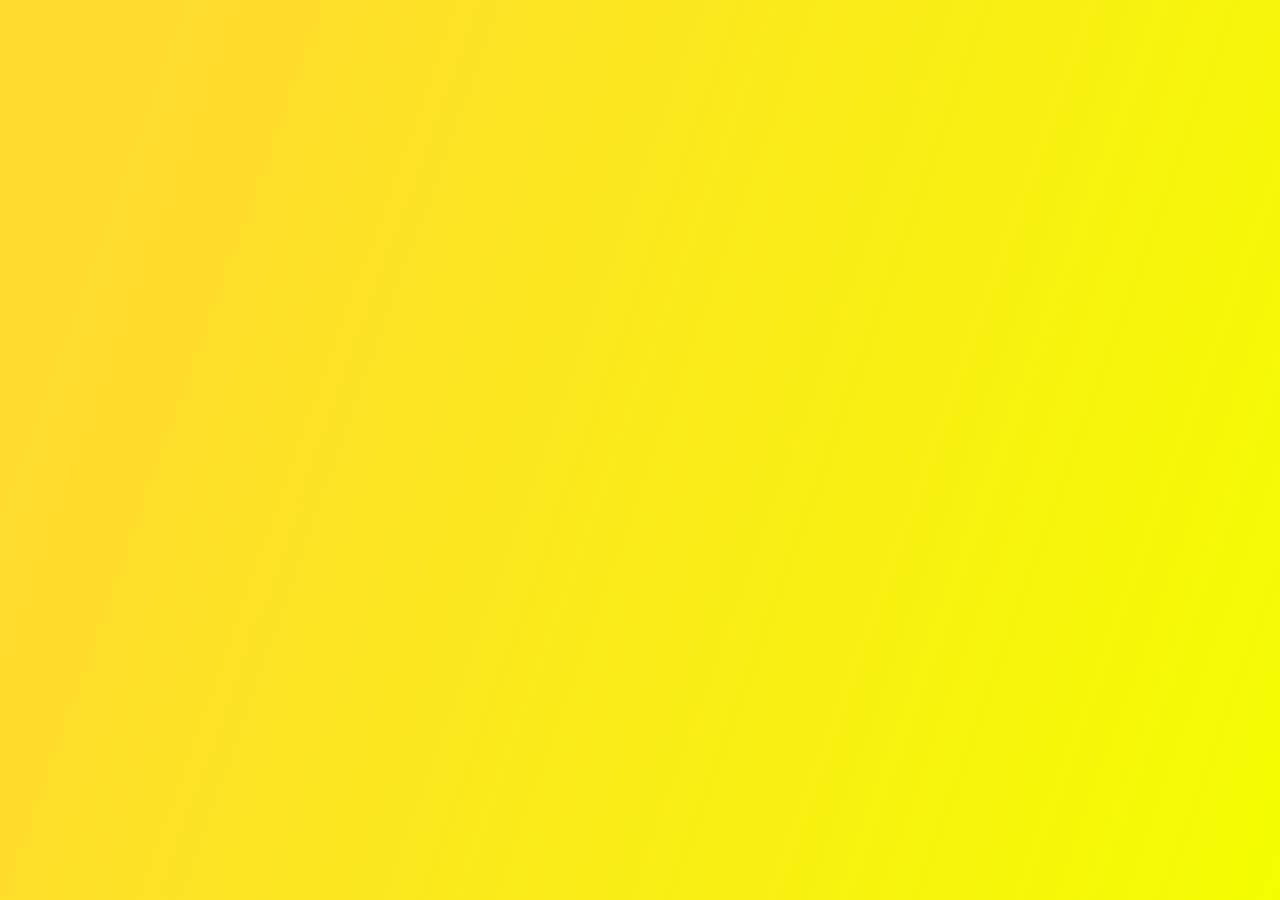
<file: checkoutcomplete.html>
<!DOCTYPE html>
<html lang="en">
<head>
    <meta charset="UTF-8">
    <meta name="viewport" content="width=device-width, initial-scale=1.0">
    <title>Rizq © Blankreaper</title>
    <style>
        body {
            margin: 0;
            padding: 0;
            display: flex;
            justify-content: center;
            align-items: center;
            height: 100vh;
            font-family: Arial, sans-serif;
            background: linear-gradient(109.6deg, rgb(255, 219, 47) 11.2%, rgb(244, 253, 0) 100.2%);
        }

        .order-completed-container {
            text-align: center;
            padding: 20px;
            border: 2px solid #f0c040;;
            border-radius: 10px;
            background-color: #fff;
            box-shadow: 0 4px 8px rgba(0, 0, 0, 0.1);
            opacity: 0;
            animation: fadeIn 2s forwards;
        }

        .checkmark {
            width: 80px;
            height: 80px;
            border-radius: 50%;
            display: inline-block;
            border: 6px solid #f0c040;;
            position: relative;
            animation: scaleIn 0.5s ease-in-out forwards;
            margin-bottom: 20px;
        }

        .checkmark::before,
        .checkmark::after {
            content: '';
            position: absolute;
            background-color: #f0c040;;
            border-radius: 2px;
            transform-origin: bottom left;
        }

        /* The short part of the checkmark */
        .checkmark::before {
            width: 10px;
            height: 20px;
            top: 38px;
    left: 25px;
            transform: rotate(-45deg);
            opacity: 0;
            animation: drawCheckBefore 0.5s 0.5s ease-in-out forwards;
        }

        /* The long part of the checkmark */
        .checkmark::after {
            width: 10px;
    height: 50px;
    top: 10px;
    left: 27px;
            transform: rotate(45deg);
            opacity: 0;
            animation: drawCheckAfter 0.5s 1s ease-in-out forwards;
        }

        h1 {
            color: #f0c040;;
            margin: 0;
            padding-bottom: 10px;
            font-family: Impact, Haettenschweiler, 'Arial Narrow Bold', sans-serif;
            font-weight: lighter;
        }

        p {
            color: #333;
            margin: 0;
            font-family: 'Courier New', Courier, monospace;
        }

        @keyframes fadeIn {
            from {
                opacity: 0;
                transform: translateY(-20px);
            }
            to {
                opacity: 1;
                transform: translateY(0);
            }
        }

        @keyframes scaleIn {
            0% {
                transform: scale(0);
                opacity: 0;
            }
            100% {
                transform: scale(1);
                opacity: 1;
            }
        }

        @keyframes drawCheckBefore {
            0% {
                opacity: 0;
            }
            100% {
                opacity: 1;
            }
        }

        @keyframes drawCheckAfter {
            0% {
                opacity: 0;
            }
            100% {
                opacity: 1;
            }
        }
    </style>
    <script>
        // Redirect to the home page after 5 seconds
        setTimeout(function(){
            window.location.href = 'home.html';
        }, 5000);
    </script>
</head>
<body>
    <div class="order-completed-container">
        <div class="checkmark"></div>
        <h1>Thank You!</h1>
        <p>Your order has been completed successfully.</p>
        <p>You will be redirected to the home page shortly.</p>
    </div>


    
</body>
</html>
</file>
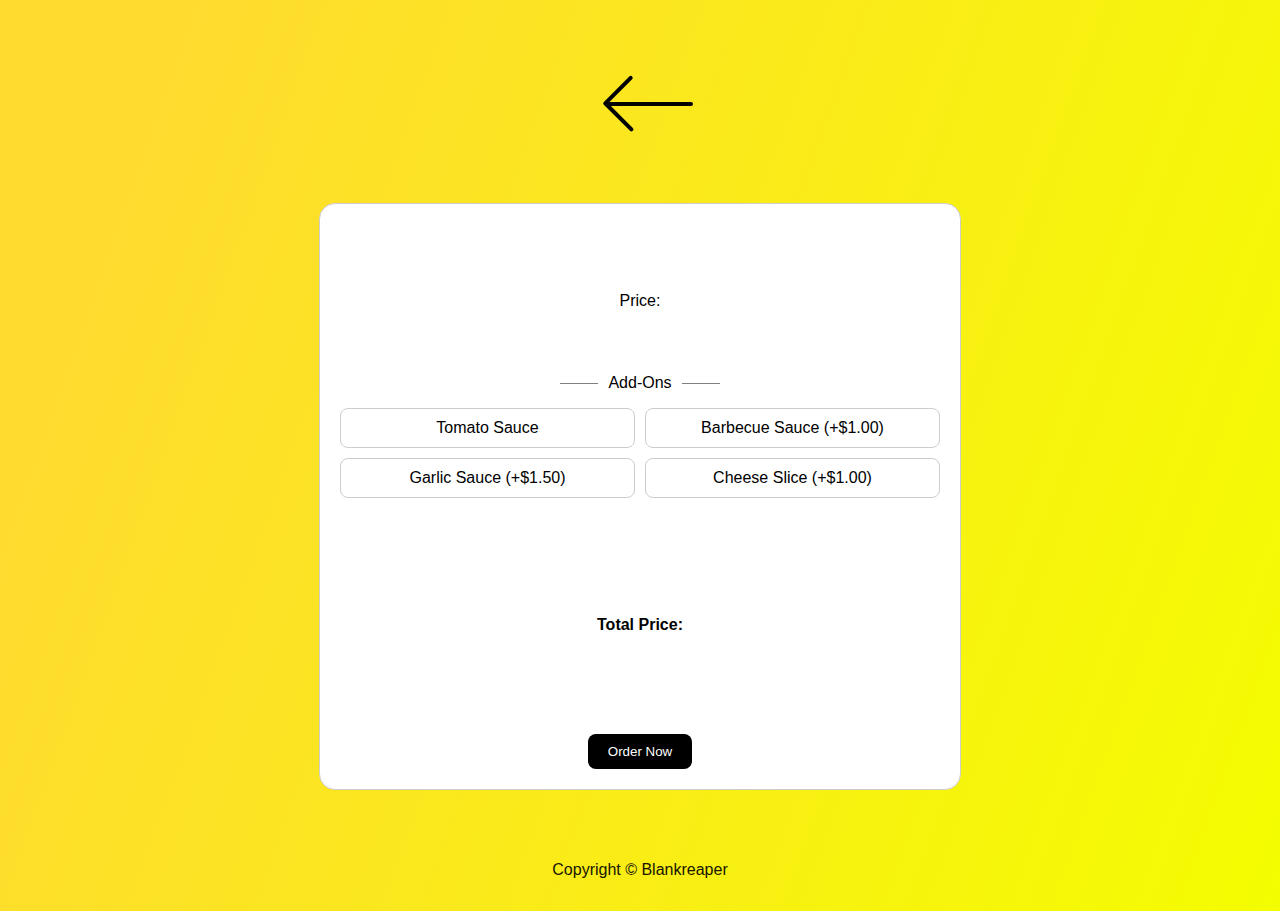
<file: details.html>
<!DOCTYPE html>
<html lang="en">
<head>
    <meta charset="UTF-8">
    <meta name="viewport" content="width=device-width, initial-scale=1.0">
    <title>Rizq © Blankreaper</title>
    <style>
        body {
            font-family: Arial, sans-serif;
            text-align: center;
            background: linear-gradient(109.6deg, rgb(255, 219, 47) 11.2%, rgb(244, 253, 0) 100.2%);
    filter: blur(10%);
    margin: 0;
    padding: 0;
        }
        .details {
            margin: 103px auto;
    padding: 20px;
    border: 1px solid #ccc;
    max-width: 600px;
    background-color: white;
    border-radius: 1rem;
        }
        .details h2 {
            margin-bottom: 20px;
    position: relative;
    margin-inline: auto;
    text-align: center;
    top: 2rem;
        }


        div#size-container {
    margin-inline: auto;
    justify-content: center;
    position: relative;
    /* display: flex; */
    top: 1rem;
}

        .details .sizes-grid,
        .details .sauces-grid {
            display: grid;
            grid-template-columns: repeat(2, 1fr);
            gap: 10px;
            margin-bottom: 70px;
        }
        .details .size-item,
        .details .sauce-item {
            padding: 10px;
            border: 1px solid #ccc;
            cursor: pointer;
            user-select: none;
            border-radius: 0.5rem;
        }
        .details .size-item.selected,
        .details .sauce-item.selected {
            background-color: #f0c040;
            border-color: #f0c040;
        }
        .details button {
            margin-top: 20px;
    padding: 10px 20px;
    border-radius: 0.5rem;
    background-color: black;
    color: white;
    border: none;
}

.details button:hover{
    background-color: #f0c040;
    color: black;
    transition: 0.3s ease-in-out;
    
}
        label{
            position: relative;
    margin-inline: auto;
    top: -1rem;
    text-align: center;
  margin-inline: auto;
  display: flex;
    align-items: center;
    justify-content: center;
}

label::before,
label::after {
  content: "";
    width: 38px;
    height: 1px;
    background-color: gray;
    margin: 0 10px;

}


p {
    top: 3rem;
    position: relative;
    padding-bottom: 7rem;
}

#totalprice{
    font-weight: bolder;
}


.button-container {
    position: relative;
    width: 100px;
    height: 100px;
    margin-inline: auto;
    top: 4rem;
}

.button {
    position: absolute;
    width: 80px;
    height: 80px;
    background-color: transparent;
    border: none;
    cursor: pointer;
    display: flex;
    align-items: center;
    justify-content: center;
    outline: none;
}

/* Create the initial left arrow */
.button::before,
.button::after {
    content: '';
    position: absolute;
    width: 40px;
    height: 4px;
    background-color: black;
    transition: all 0.5s ease;
}

.button::before {
    transform: rotate(-45deg) translate(1px, -18px);
    border-radius: 1rem;
}

.button::after {
    transform: rotate(45deg) translate(1px, 17px);
    border-radius: 1rem;
}

.button .third-line {
    position: absolute;
    width: 88px;
    height: 4px;
    background-color: black;
    transition: all 0.5s ease;
    left: 15px;
    border-radius: 1rem;
}

/* Hover effect to transform the left arrow into a cross */
.button:hover::before {
    transform: rotate(45deg) translate(0, 0);
    width: 60px;
}

.button:hover::after {
    transform: rotate(-45deg) translate(0, 0);
    width: 60px;
}

.button:hover .third-line {
    opacity: 0;
}



.footer{
    opacity: 0.9;
    position: relative;
    z-index: var(--z-fixed);
    bottom: 2rem;
    align-content: center;
    justify-content: center;
    text-align: center;
  }

        
    </style>
    <script>
        function getQueryParam(param) {
            const urlParams = new URLSearchParams(window.location.search);
            return urlParams.get(param);
        }

        function updateTotalPrice() {
            const basePrice = parseFloat(getQueryParam('price'));
            let sizePrice = 0;
            let saucePrice = 0;

            const selectedSize = document.querySelector('.size-item.selected');
            if (selectedSize) {
                sizePrice = parseFloat(selectedSize.dataset.price);
            }

            document.querySelectorAll('.sauce-item.selected').forEach((item) => {
                const price = parseFloat(item.dataset.price);
                saucePrice += price;
            });

            const totalPrice = basePrice + sizePrice + saucePrice;
            document.getElementById('total-price').innerText = `$${totalPrice.toFixed(2)}`;
        }

        function toggleSelection(event, groupSelector) {
            document.querySelectorAll(groupSelector).forEach((item) => {
                item.classList.remove('selected');
            });
            event.target.classList.add('selected');
            updateTotalPrice();
        }

        function toggleSauceSelection(event) {
            event.target.classList.toggle('selected');
            updateTotalPrice();
        }

        function proceedToPayment() {
            const itemName = document.getElementById('item-name').innerText;
            const basePrice = parseFloat(document.getElementById('item-price').innerText.replace('$', ''));
            const sizePrice = document.querySelector('.size-item.selected') ? parseFloat(document.querySelector('.size-item.selected').dataset.price) : 0;
            const saucePrices = Array.from(document.querySelectorAll('.sauce-item.selected')).map(item => item.dataset.price).reduce((acc, price) => acc + parseFloat(price), 0);
            const totalPrice = basePrice + sizePrice + saucePrices;

            const selectedSize = document.querySelector('.size-item.selected') ? document.querySelector('.size-item.selected').innerText : 'None';
            const selectedSauces = Array.from(document.querySelectorAll('.sauce-item.selected')).map(item => item.innerText).join(', ');

            const queryString = new URLSearchParams({
                item: itemName,
                size: selectedSize,
                sizePrice: sizePrice,
                sauces: selectedSauces,
                saucePrice: saucePrices,
                totalPrice: totalPrice
            }).toString();

            window.location.href = `payment.html?${queryString}`;
        }

        window.onload = function() {
            const itemId = getQueryParam('id');
            const itemName = getQueryParam('item');
            const itemPrice = getQueryParam('price');

            document.getElementById('item-name').innerText = itemName.charAt(0).toUpperCase() + itemName.slice(1);
            document.getElementById('item-price').innerText = `$${itemPrice}`;
            document.getElementById('total-price').innerText = `$${itemPrice}`;

            if (itemId === 'pizza') {
                document.getElementById('size-container').style.display = 'block';
            } else {
                document.getElementById('size-container').style.display = 'none';
            }

            document.querySelectorAll('.size-item').forEach((item) => {
                item.addEventListener('click', (event) => toggleSelection(event, '.size-item'));
            });

            document.querySelectorAll('.sauce-item').forEach((item) => {
                item.addEventListener('click', toggleSauceSelection);
            });
        }


        function navigateToPage() {
            window.location.href = 'home.html'; // Replace with your target page
        }
    </script>
</head>
<body>
    <div class="button-container">
        <button class="button" onclick="navigateToPage()">
            <div class="third-line"></div>
        </button>
    </div>

    <div class="details">
        <h2 id="item-name"></h2>
        <p>Price: <span id="item-price"></span></p>

        <div id="size-container" style="display: none;">
            <label>Sizes</label>
            <div class="sizes-grid">
                <div class="size-item" data-price="0">Small</div>
                <div class="size-item" data-price="2">Medium (+$2.00)</div>
                <div class="size-item" data-price="4">Large (+$4.00)</div>
            </div>
        </div>

        <label>Add-Ons</label>
        <div class="sauces-grid">
            <div class="sauce-item" data-price="0">Tomato Sauce</div>
            <div class="sauce-item" data-price="1">Barbecue Sauce (+$1.00)</div>
            <div class="sauce-item" data-price="1.5">Garlic Sauce (+$1.50)</div>
            <div class="sauce-item" data-price="1">Cheese Slice (+$1.00)</div>
        </div>

        <p id="totalprice">Total Price: <span id="total-price"></span></p>

        <button onclick="proceedToPayment()">Order Now</button>
    </div>

    <footer class="footer">

        Copyright © Blankreaper
      </footer>
</body>
</html>
</file>
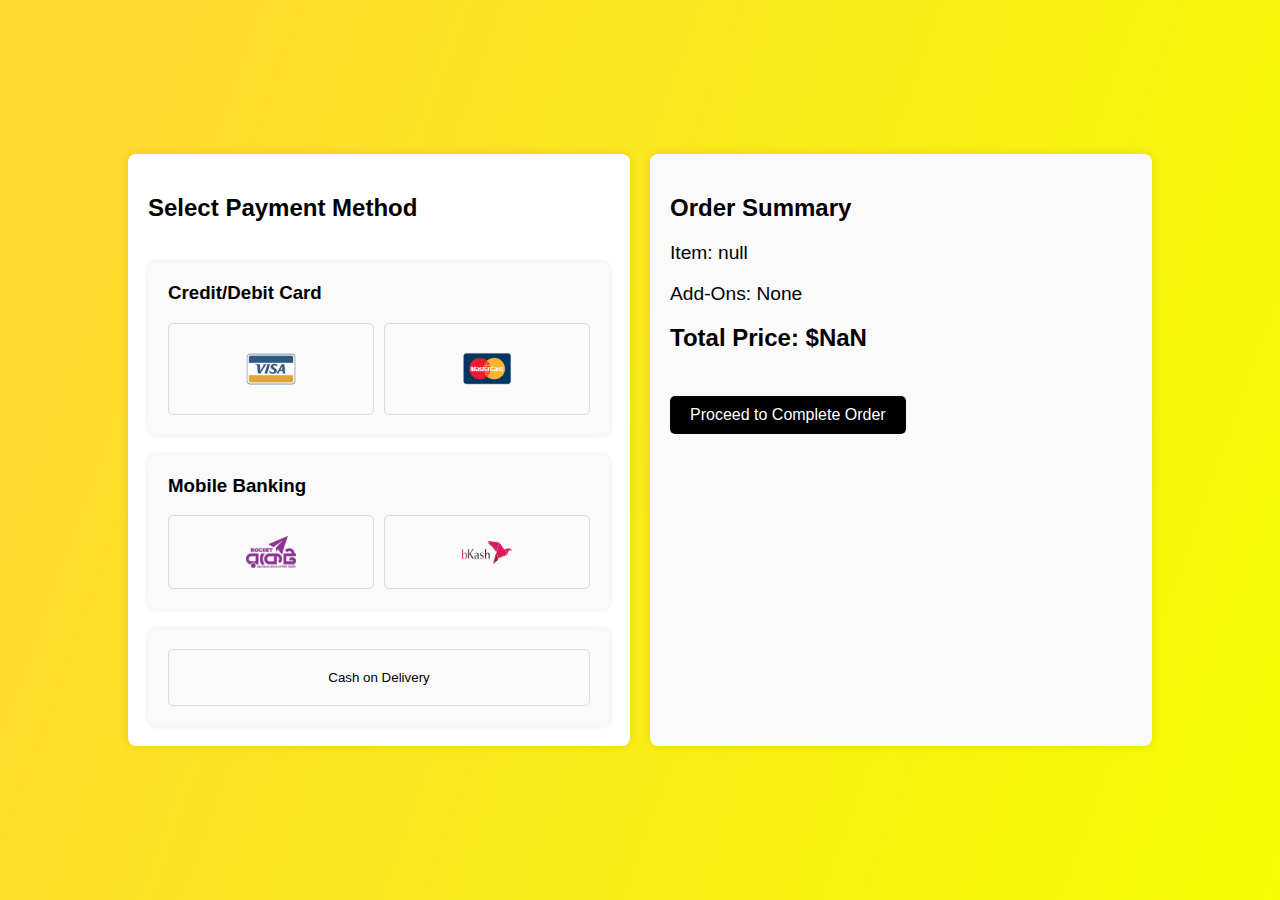
<file: payment.html>
<?php
session_start();
if (!isset($_SESSION['id'])) {
    // Redirect to login if the session is not set
    header("Location: logreg.php");
    exit();
}
// Access the session variables
$id = $_SESSION['id'];
$name = $_SESSION['name'];
$email = $_SESSION['email'];
?>





<!DOCTYPE html>
<html lang="en">
<head>
    <meta charset="UTF-8">
    <meta name="viewport" content="width=device-width, initial-scale=1.0">
    <title>Rizq © Blankreaper</title>
    <style>
        body {
            font-family: Arial, sans-serif;
            margin: 0;
            padding: 0;
            display: flex;
            justify-content: center;
            align-items: center;
            height: 100vh;
            background: linear-gradient(109.6deg, rgb(255, 219, 47) 11.2%, rgb(244, 253, 0) 100.2%);
        }
        .container {
            display: flex;
            justify-content: space-between;
            width: 80%;
            max-width: 1200px;
        }
        .payment-options, .order-summary {
            flex: 1;
            padding: 20px;
            background-color: #ffffff;
            border-radius: 8px;
            box-shadow: 0 0 10px rgba(0,0,0,0.1);
        }
        .payment-options {
            margin-right: 20px;
            display: flex;
            flex-direction: column;
            gap: 20px;
        }
        .payment-options h2 {
            margin-top: 20px;
        }
        .payment-box {
            padding: 20px;
            background-color: #fafafa;
            border-radius: 8px;
            box-shadow: 0 0 5px rgba(0,0,0,0.1);
        }
        .payment-box h3 {
            margin-top: 0;
        }
        .payment-box .grid {
            display: flex;
            gap: 10px;
            flex-wrap: wrap;
        }
        .payment-box .grid button {
            flex: 1;
            padding: 20px;
            background-color: #fafafa;
            border: 1px solid #ddd;
            border-radius: 5px;
            cursor: pointer;
            display: flex;
            align-items: center;
            justify-content: center;
            transition: background-color 0.3s;
            text-align: center;
        }
        .payment-box .grid button.selected {
            border-color: #f0c040;
            background-color: #e7f0ff;
        }
        .payment-box .grid button:hover {
            border-color: #f0c040;
        }
        .payment-box .grid button img {
            width: 50px;
            height: auto;
        }
        .payment-box .grid button.cash {
            background-color: #fafafa;
            border-color: #ddd;
        }
        .payment-box .grid button.cash.selected {
            border-color: #f0c040;
            background-color: #e7f0ff;
        }
        .payment-box .grid button.cash:hover {
            border-color: #f0c040;
        }
        .payment-box .grid button.cash .icon {
            display: flex;
            align-items: center;
            justify-content: center;
            width: 50px;
            height: 50px;
        }
        .order-summary {
            background-color: #fafafa;
        }
        .order-summary p {
            font-size: 1.2em;
            margin-top: 0;
        }
        .order-summary .total {
            font-weight: bold;
            font-size: 1.5em;
        }
        .order-summary .button {
            display: inline-block;
            padding: 10px 20px;
            margin-top: 20px;
            background-color: black;
    color: white;
            text-align: center;
            text-decoration: none;
            border-radius: 5px;
            border: none;
            cursor: pointer;
        }
        .order-summary .button:hover {
            background-color: #f0c040;
    color: black;
    transition: 0.3s ease-in-out;
        }





    </style>
</head>
<body>
    

    <div class="container">
        <div class="payment-options">
            <h2>Select Payment Method</h2>
            <div class="payment-box">
                <h3>Credit/Debit Card</h3>
                <div class="grid">
                    <button class="payment-method" id="paymenttype" data-method="visa">
                        <img src="visa.png" alt="Visa">
                    </button>
                    <button class="payment-method" id="paymenttype" data-method="mastercard">
                        <img src="mastercard.png" alt="MasterCard">
                    </button>
                </div>
            </div>
            <div class="payment-box">
                <h3>Mobile Banking</h3>
                <div class="grid">
                    <button class="payment-method" id="paymenttype" data-method="rocket">
                        <img src="Rocket_Logo.png" alt="Rocket">
                    </button>
                    <button class="payment-method" id="paymenttype" data-method="bkash">
                        <img src="bKash_logo.png" alt="Bkash">
                    </button>
                </div>
            </div>
            <div class="payment-box">
                <div class="grid">
                    <button class="payment-method cash" id="paymenttype" data-method="cash">

                        <span>Cash on Delivery</span>
                    </button>
                </div>
            </div>
        </div>
        <div class="order-summary">
            <h2>Order Summary</h2>
            <p id="item-name"></p>
            <p id="size-container" style="display: none;">Size: <span id="size"></span></p>
            <p>Add-Ons: <span id="addons"></span></p>
            <p class="total">Total Price: <span id="total-price"></span></p>
            <a href="javascript:void(0)" onclick="proceedToCompleteOrder()" class="button">Proceed to Complete Order</a>


        </div>
    </div>

    
    <script>
        function getQueryParam(param) {
            const urlParams = new URLSearchParams(window.location.search);
            return urlParams.get(param);
        }
    
        function selectPaymentMethod(event) {
            document.querySelectorAll('.payment-method').forEach(button => {
                button.classList.remove('selected');
            });
            event.currentTarget.classList.add('selected');
        }
    
        window.onload = function() {
            // Get URL parameters and update page elements
            const itemName = getQueryParam('item');
            const size = getQueryParam('size') || 'None';
            const addons = getQueryParam('sauces') || 'None';
            const totalPrice = parseFloat(getQueryParam('totalPrice')).toFixed(2);
    
            document.getElementById('item-name').innerText = `Item: ${itemName}`;
            document.getElementById('size').innerText = size;
            document.getElementById('addons').innerText = addons;
            document.getElementById('total-price').innerText = `$${totalPrice}`;
    
            if (size === 'None') {
                document.getElementById('size-container').style.display = 'none';
            } else {
                document.getElementById('size-container').style.display = 'block';
            }
    
            // Set up event listeners for payment method selection
            document.querySelectorAll('.payment-method').forEach(button => {
                button.addEventListener('click', selectPaymentMethod);
            });
        };
    
        function proceedToCompleteOrder() {
            // Gather details from page elements for submission
            const itemName = document.getElementById('item-name').innerText.replace("Item: ", "");
            const size = document.getElementById('size').innerText;
            const addons = document.getElementById('addons').innerText;
            const totalPrice = document.getElementById('total-price').innerText.replace('$', '');
    
            const name = 'User Name'; // Replace with actual user data if available
            const email = 'user@example.com'; // Replace with actual user data if available
            const paymentType = document.querySelector('.payment-method.selected') 
                ? document.querySelector('.payment-method.selected').dataset.method 
                : 'None';
    
            const queryString = new URLSearchParams({
                name: name,
                email: email,
                "item-name": itemName,
                size: size,
                addons: addons,
                "total-price": totalPrice,
                paymenttype: paymentType
            }).toString();
    
            // Redirect to config.php with query parameters
            window.location.href = `config.php?${queryString}`;
        }
    </script>
    
    
    
</body>
 
</html>
</file>
